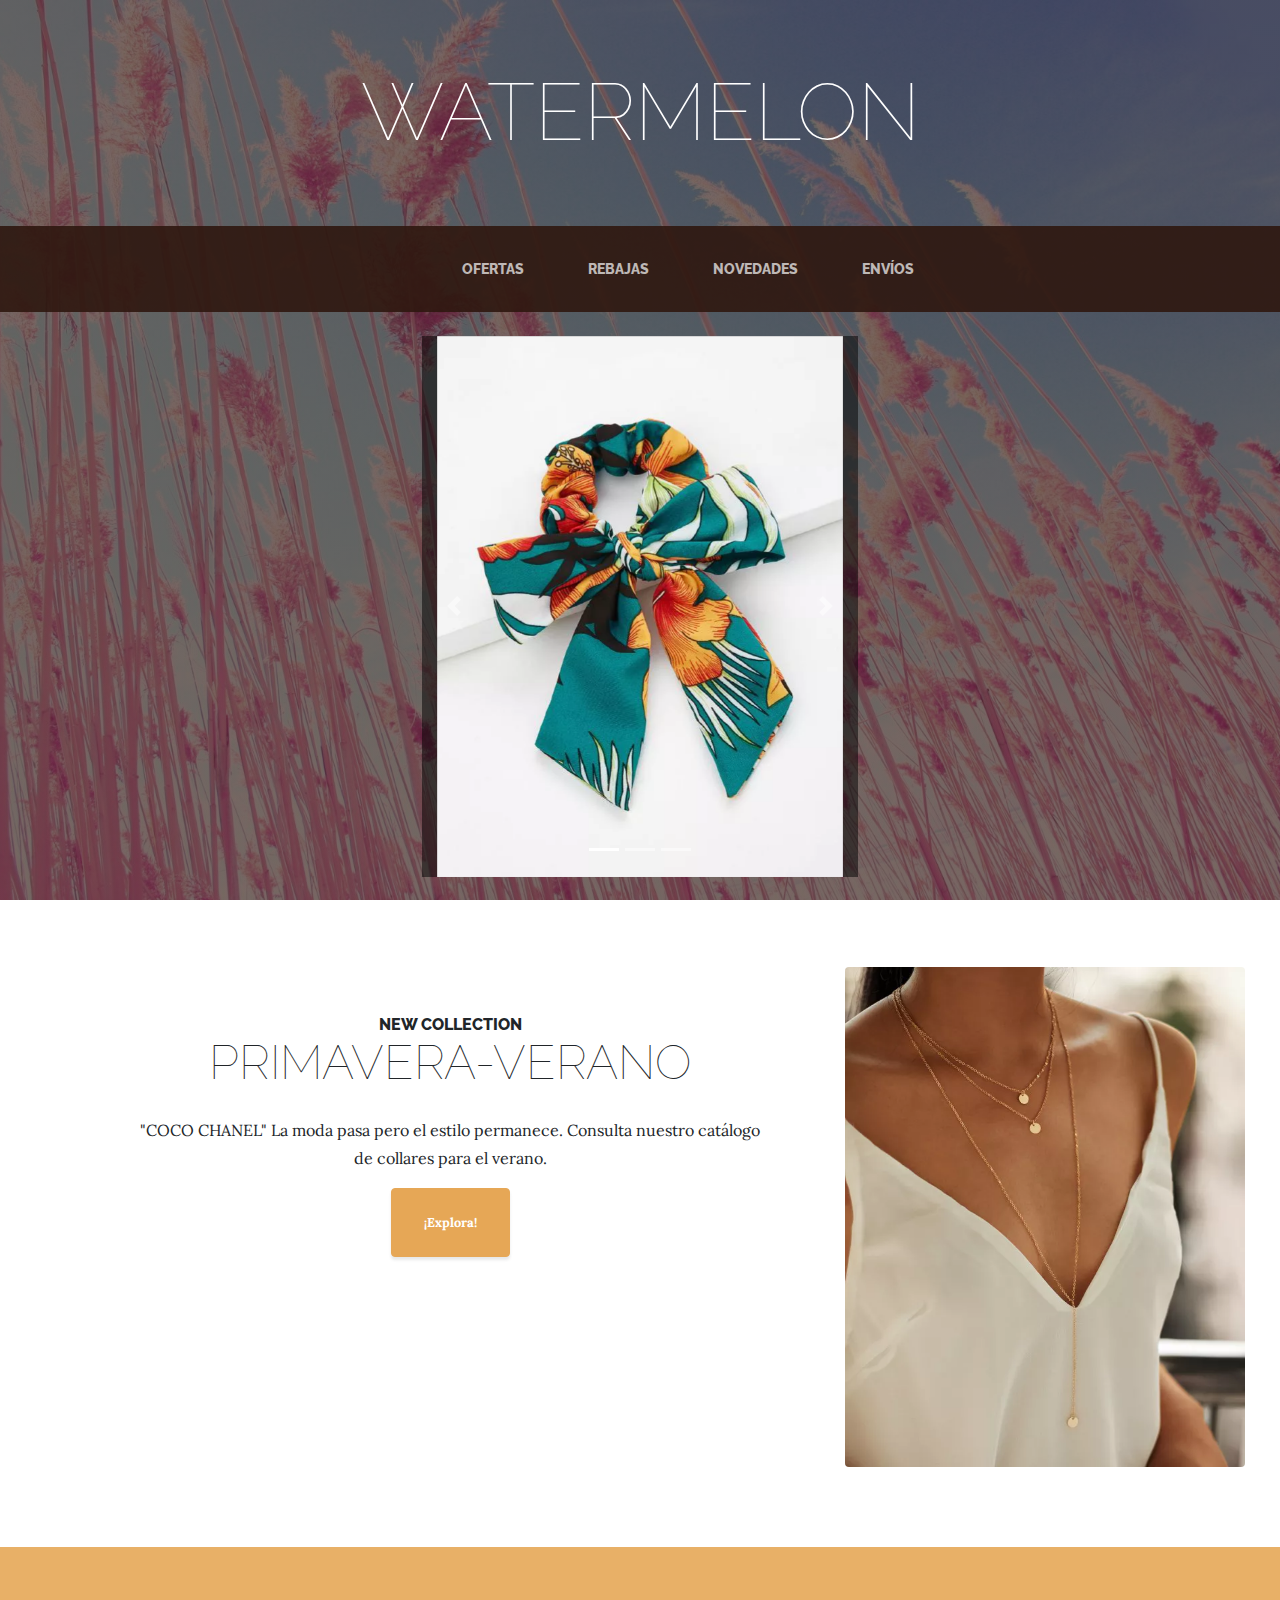
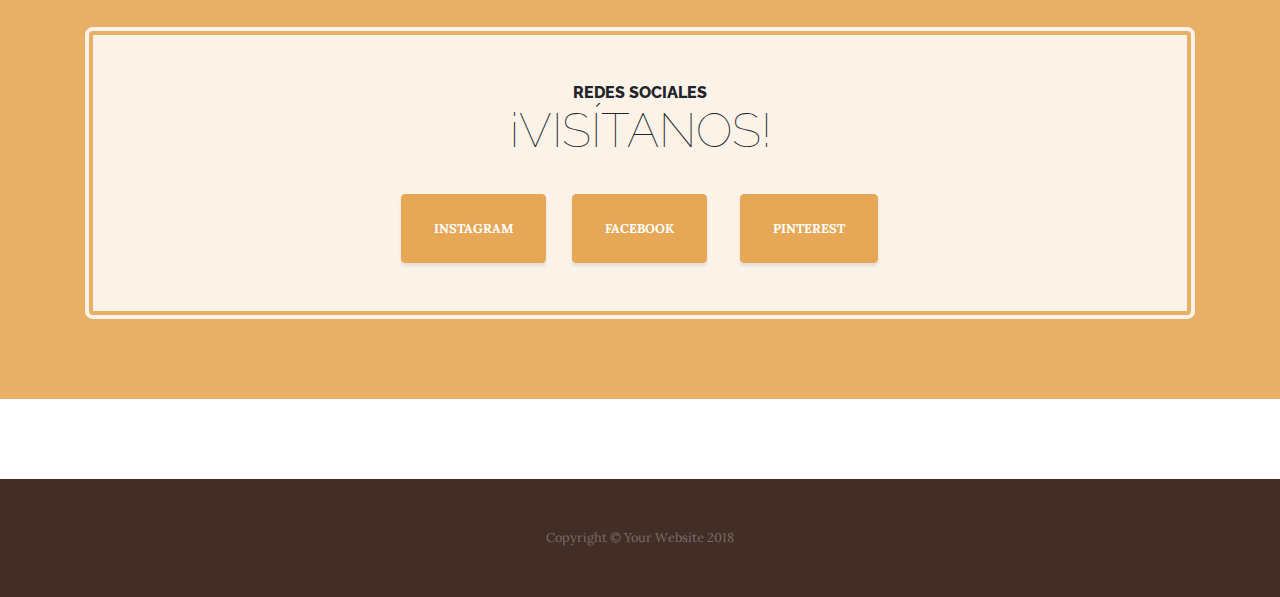
<file: index.html>
<!DOCTYPE html>
<html lang="en">

  <head>

    <meta charset="utf-8">
    <meta name="viewport" content="width=device-width, initial-scale=1, shrink-to-fit=no">
    <meta name="description" content="">
    <meta name="author" content="">

    <title>watermelon - Tienda de accesorios</title>

    <!-- Bootstrap core CSS -->
    <link href="vendor/bootstrap/css/bootstrap.min.css" rel="stylesheet">

    <!-- Custom fonts for this template -->
    <link href="https://fonts.googleapis.com/css?family=Raleway:100,100i,200,200i,300,300i,400,400i,500,500i,600,600i,700,700i,800,800i,900,900i" rel="stylesheet">
    <link href="https://fonts.googleapis.com/css?family=Lora:400,400i,700,700i" rel="stylesheet">

    <!-- Custom styles for this template -->
    <link href="css/business-casual.css" rel="stylesheet">
  </head>

  <body>



  <h1 class="site-heading text-center text-white d-none d-lg-block">

      <span class="site-heading-lower">WATERMELON</span>
    </h1>

    <!-- Navigation -->

    <nav class="navbar navbar-expand-lg navbar-dark py-lg-4" id="mainNav">
      <div class="container">
        <a class="navbar-brand text-uppercase text-expanded font-weight-bold d-lg-none" href="#">Start Bootstrap</a>
        <button class="navbar-toggler" type="button" data-toggle="collapse" data-target="#navbarResponsive" aria-controls="navbarResponsive" aria-expanded="false" aria-label="Toggle navigation">
          <span class="navbar-toggler-icon"></span>
        </button>
        <div class="collapse navbar-collapse" id="navbarResponsive">
          <ul class="navbar-nav mx-auto">
            <li class="nav-item active px-lg-4">

                <span class="sr-only">(current)</span>
              </a>
            </li>
            <li class="nav-item px-lg-4">

            </li>
            <li class="nav-item px-lg-4">
              <a class="nav-link text-uppercase text-expanded" href="products.html">Ofertas</a>
            </li>
            <li class="nav-item px-lg-4">
              <a class="nav-link text-uppercase text-expanded" href="about.html">Rebajas</a>
            </li>
            <li class="nav-item px-lg-4">
              <a class="nav-link text-uppercase text-expanded" href="store.html">Novedades</a>
            <li class="nav-item px-lg-4">
              <a class="nav-link text-uppercase text-expanded" href="store.html">Envíos</a>
          </ul>
        </div>
      </div>
    </nav>
    <br>
    <div class="row" style="background-color:transparent;">
    <div class="col-md-4">

    </div>
    <div id="carouselExampleIndicators" class="carousel transp slide col-md-4" data-ride="carousel">
      <ol class="carousel-indicators">
        <li data-target="#carouselExampleIndicators" data-slide-to="0" class="active"></li>
        <li data-target="#carouselExampleIndicators" data-slide-to="1"></li>
        <li data-target="#carouselExampleIndicators" data-slide-to="2"></li>
      </ol>
      <div class="carousel-inner">
        <div class="carousel-item active">
          <img class="d-block w-100" src="accesorios de pelo/coletero.webp" alt="First slide">
        </div>
        <div class="carousel-item">
          <img class="d-block w-100" src="anillos/anillo 3.webp" alt="Second slide">
        </div>
        <div class="carousel-item">
          <img class="d-block w-100" src="bolsos/bolso mimbre.webp" alt="Third slide">
        </div>
      </div>
      <a class="carousel-control-prev" href="#carouselExampleIndicators" role="button" data-slide="prev">
        <span class="carousel-control-prev-icon" aria-hidden="true"></span>
        <span class="sr-only">Previous</span>
      </a>
      <a class="carousel-control-next" href="#carouselExampleIndicators" role="button" data-slide="next">
        <span class="carousel-control-next-icon" aria-hidden="true"></span>
        <span class="sr-only">Next</span>
      </a>
    </div>

    <div class="col-md-4">

    </div>

  </div>
    <section class="page-section clearfix">
      <div class="container">
          <div class="row">
            <div class="col-md-8 col-xs-8">
              <div class="  bg-faded text-center  p-5 rounded">
                <h2 class="section-heading mb-4">
                  <span class="section-heading-upper">NEW COLLECTION</span>
                  <span class="section-heading-lower">Primavera-verano</span>
                </h2>
                <p class="mb-3">"COCO CHANEL" La moda pasa pero el estilo permanece. Consulta nuestro catálogo de collares para el verano.
                </p>
                <div class="intro-button mx-auto">
                  <a class="btn btn-primary btn-xl" href="http://es.shein.com">¡Explora!</a>
                </div>
              </div>
            </div>
            <div class="col-md-4 col-xs-4 ">
              <img class="  mb-3 mb-lg-0 rounded" height="500" width="400" src="colgantes/colgante.webp" alt="">
            </div>
        </div>
      </div>
    </section>


    <section class="page-section cta">
      <div class="container  text-center rounded">
        <div class="row cta-inner ">
          <div class="col-md-12 col-xs-12 ">
              <h2 class="section-heading mb-4">
                <span class="section-heading-upper">redes sociales</span>
                <span class="section-heading-lower">¡Visítanos!</span>
              </h2>
          </div>
          <div class="intro-button-left mx-auto row">
            <div class="col-md-4 col-xs-4 mx-auto">
              <a class="btn btn-primary btn-xl" href="https://www.instagram.com/shein_spain/">INSTAGRAM</a>
            </div>
            <div class="col-md-4 col-xs-4 mx-auto">
              <a class="btn btn-primary btn-xl" href="https://www.facebook.com/SheInSpain/">FACEBOOK</a>
            </div>
            <div class="col-md-4 col-xs-4 mx-auto">
              <a class="btn btn-primary btn-xl" href="https://www.pinterest.es/Official_SheIn/">PINTEREST</a>
            </div>
          </div>
        </div>
      </div>
    </section>

    <footer class="footer text-faded text-center py-5">
      <div class="container">
        <p class="m-0 small">Copyright &copy; Your Website 2018</p>
      </div>
    </footer>

    <!-- Bootstrap core JavaScript -->
    <script src="vendor/jquery/jquery.min.js"></script>
    <script src="vendor/bootstrap/js/bootstrap.bundle.min.js"></script>

  </body>

</html>
</file>
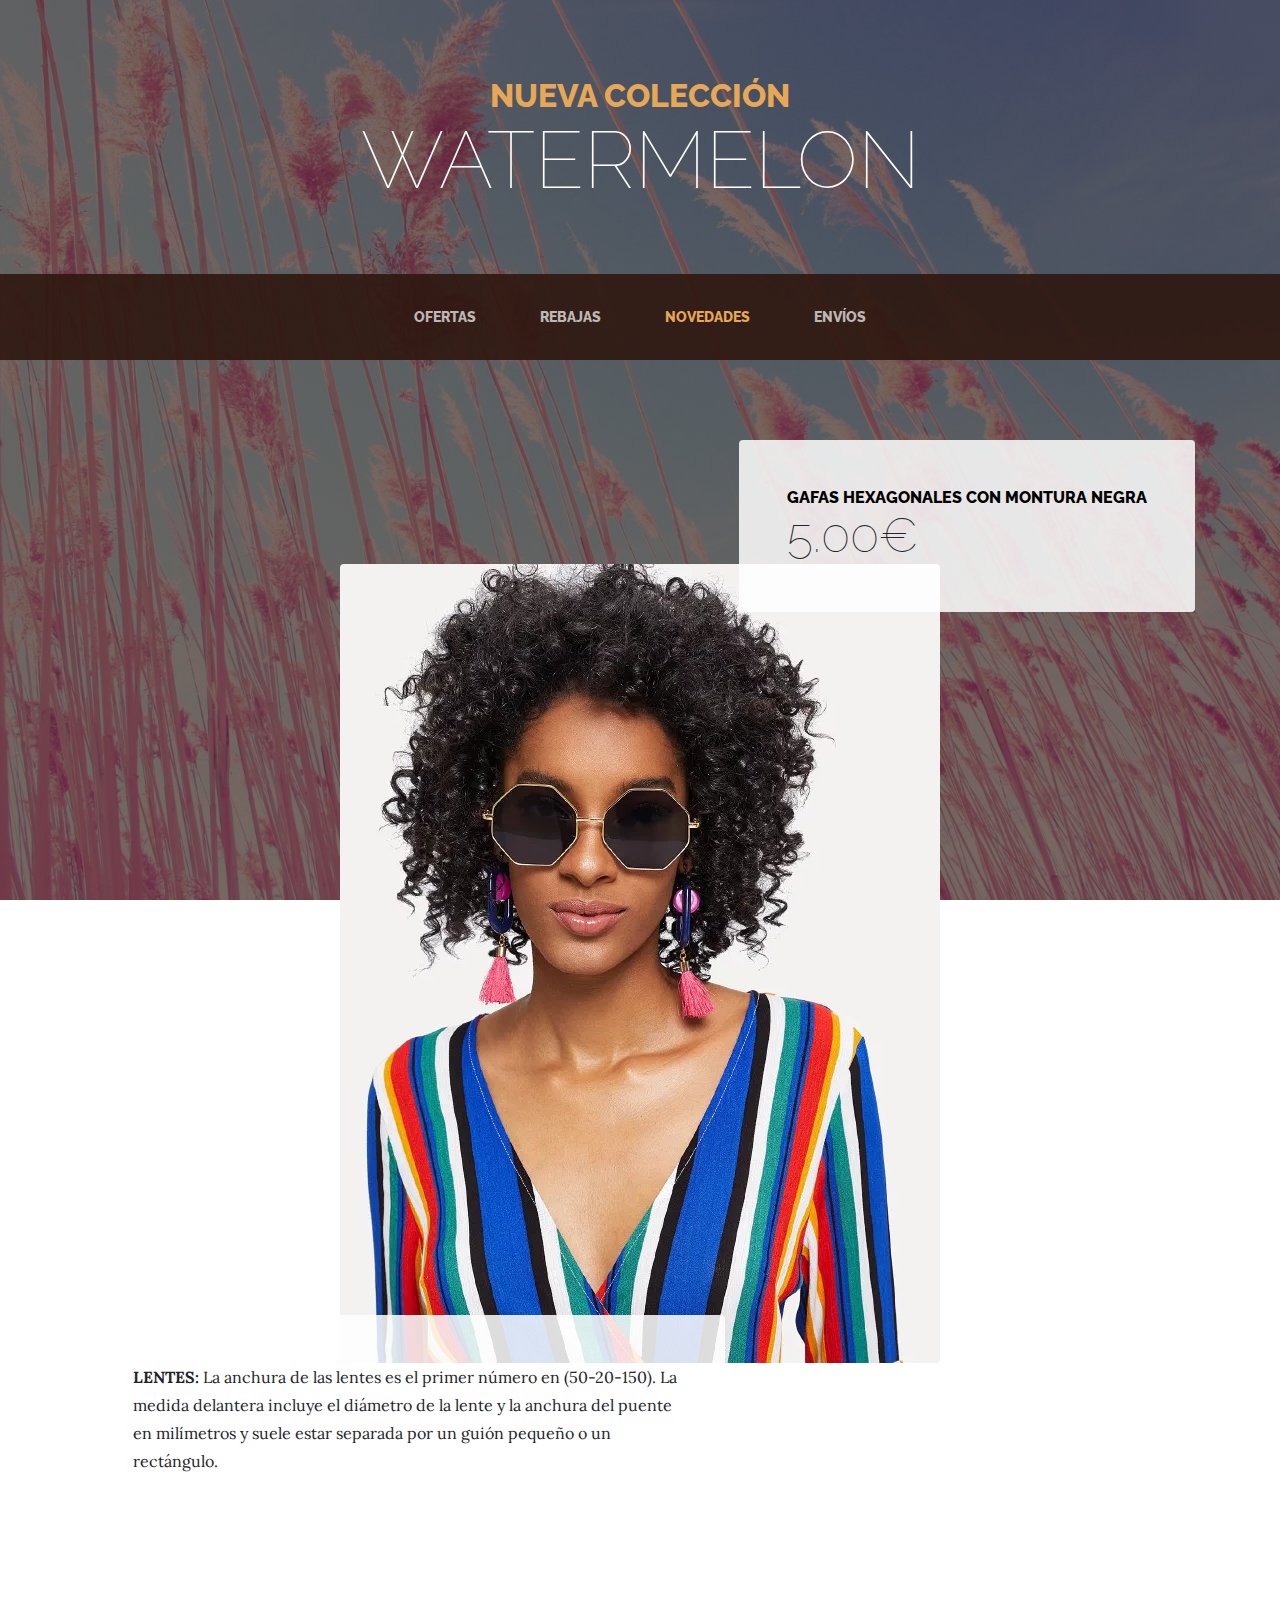
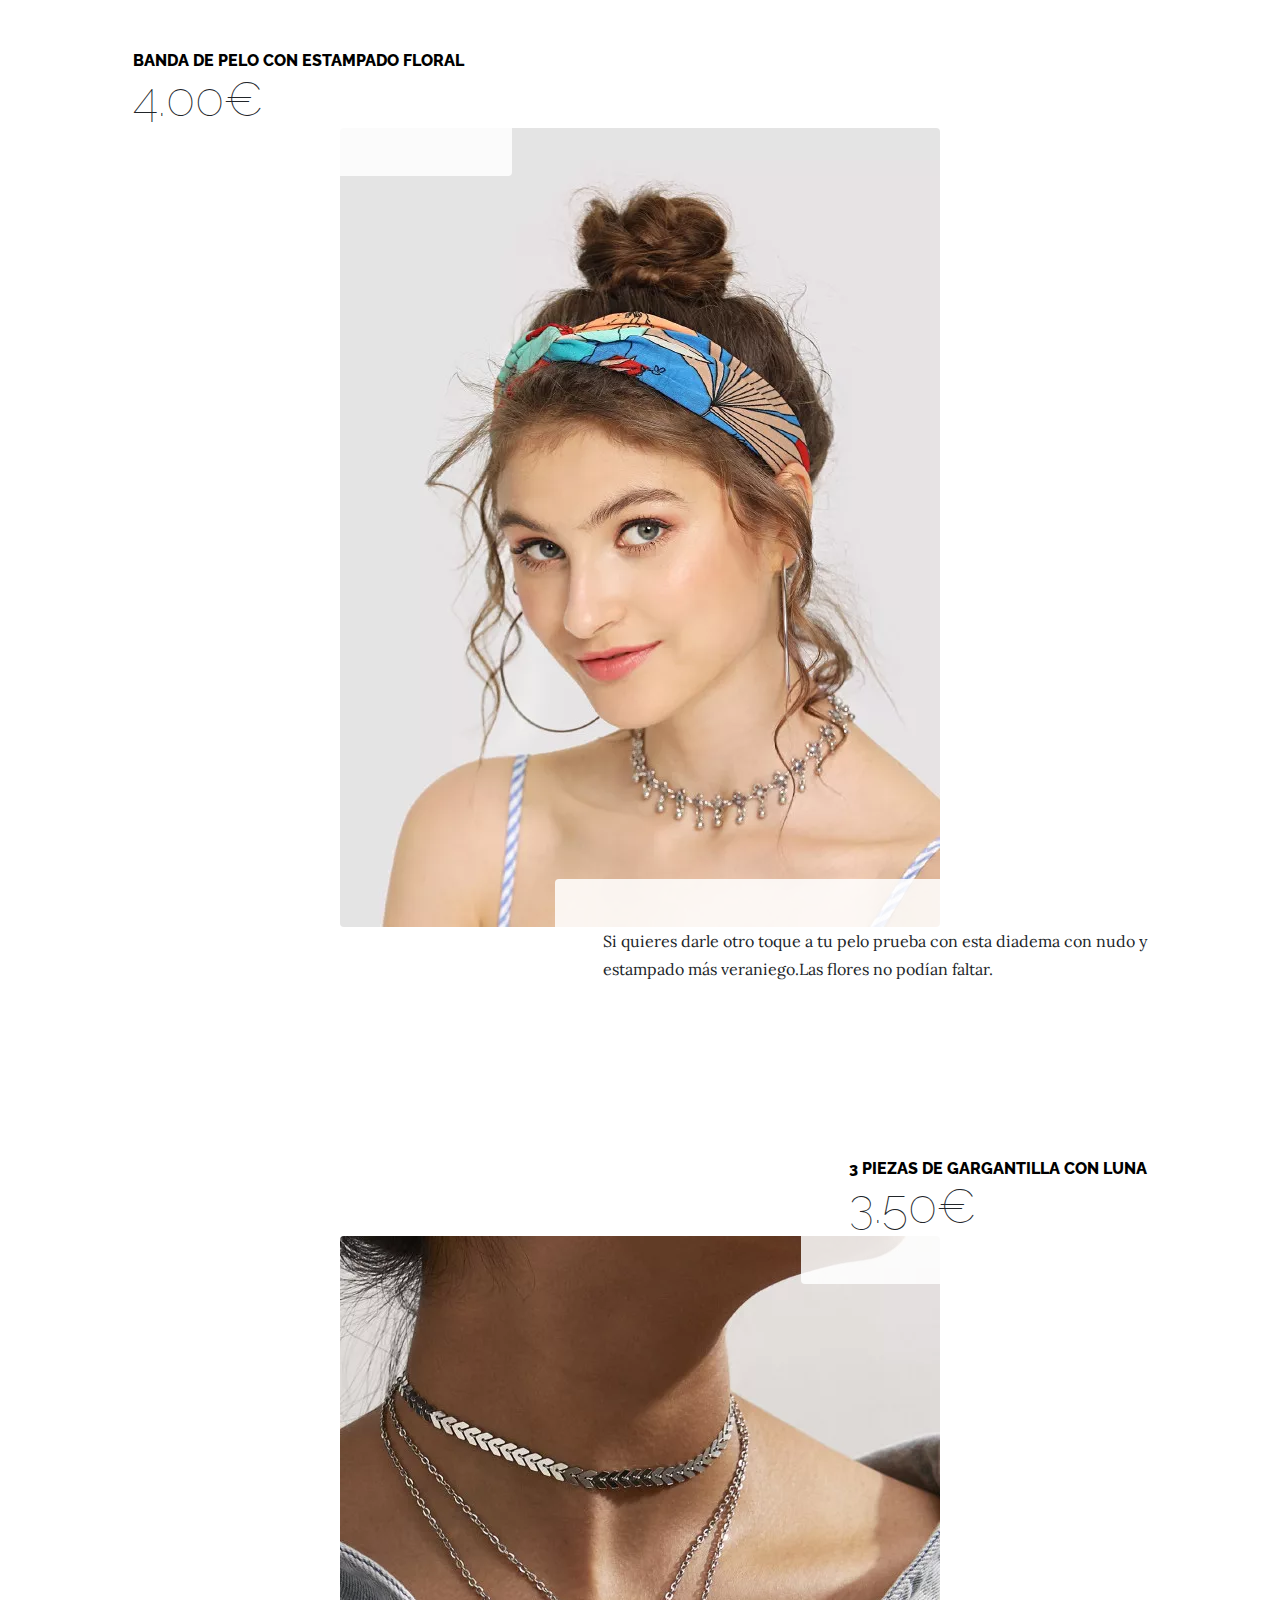
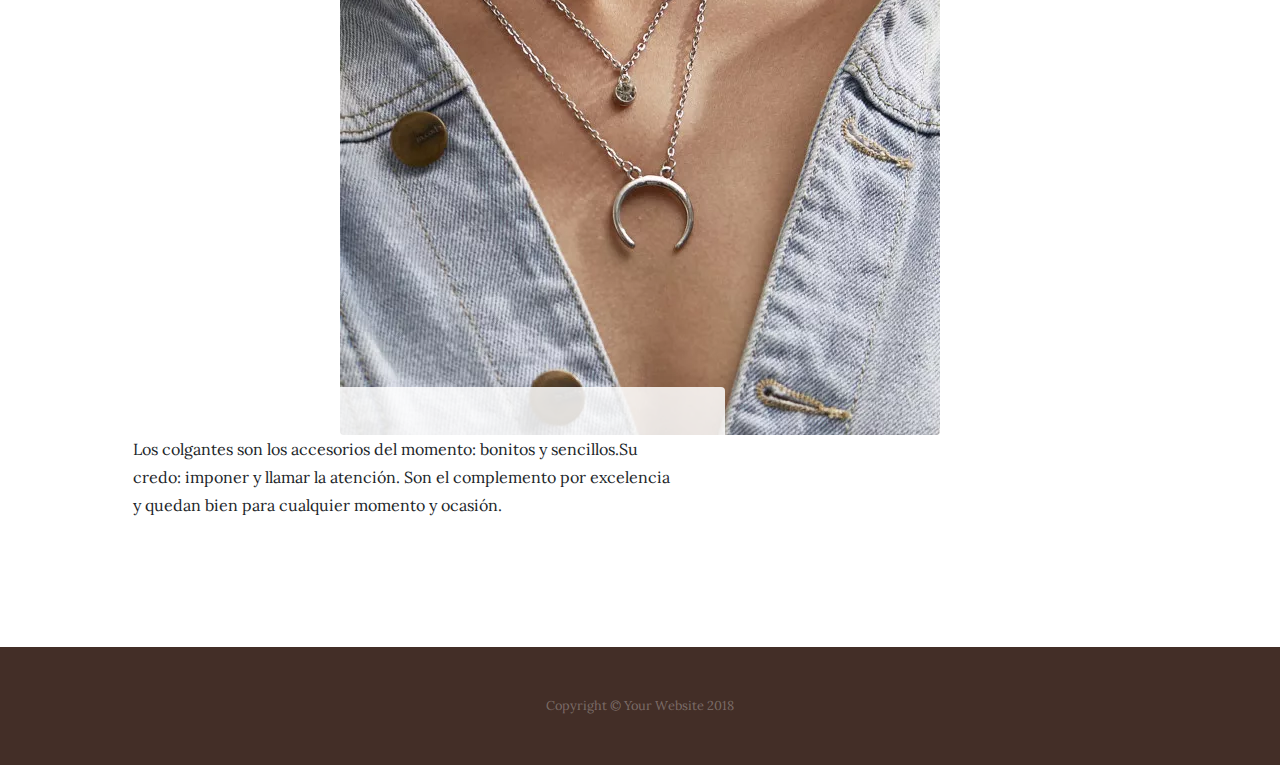
<file: products.html>
<!DOCTYPE html>
<html lang="en">

  <head>

    <meta charset="utf-8">
    <meta name="viewport" content="width=device-width, initial-scale=1, shrink-to-fit=no">
    <meta name="description" content="">
    <meta name="author" content="">

    <title>watermelon - Tienda de accesorios</title>

    <!-- Bootstrap core CSS -->
    <link href="vendor/bootstrap/css/bootstrap.min.css" rel="stylesheet">


    <!-- Custom fonts for this template -->
    <link href="https://fonts.googleapis.com/css?family=Raleway:100,100i,200,200i,300,300i,400,400i,500,500i,600,600i,700,700i,800,800i,900,900i" rel="stylesheet">
    <link href="https://fonts.googleapis.com/css?family=Lora:400,400i,700,700i" rel="stylesheet">

    <!-- Custom styles for this template -->
    <link href="css/business-casual.css" rel="stylesheet">

  </head>

  <body>

    <h1 class="site-heading text-center text-white d-none d-lg-block">
      <span class="site-heading-upper text-primary mb-3">Nueva Colección</span>
      <span class="site-heading-lower">WATERMELON</span>
    </h1>

    <!-- Navigation -->
    <nav class="navbar navbar-expand-lg navbar-dark py-lg-4" id="mainNav">
      <div class="container">
        <a class="navbar-brand text-uppercase text-expanded font-weight-bold d-lg-none" href="#">Start Bootstrap</a>
        <button class="navbar-toggler" type="button" data-toggle="collapse" data-target="#navbarResponsive" aria-controls="navbarResponsive" aria-expanded="false" aria-label="Toggle navigation">
          <span class="navbar-toggler-icon"></span>
        </button>
        <div class="collapse navbar-collapse" id="navbarResponsive">
          <ul class="navbar-nav mx-auto">
            <li class="nav-item px-lg-4">
              <a class="nav-link text-uppercase text-expanded" href="index.html">Ofertas
                <span class="sr-only">(current)</span>
              </a>
            </li>
            <li class="nav-item px-lg-4">
              <a class="nav-link text-uppercase text-expanded" href="about.html">Rebajas</a>
            </li>
            <li class="nav-item active px-lg-4">
              <a class="nav-link text-uppercase text-expanded" href="products.html">Novedades</a>
            </li>
            <li class="nav-item px-lg-4">
              <a class="nav-link text-uppercase text-expanded" href="store.html">Envíos</a>
            </li>
          </ul>
        </div>
      </div>
    </nav>

    <section class="page-section">
      <div class="container">
        <div class="product-item">
          <div class="product-item-title d-flex">
            <div class="bg-faded p-5 d-flex ml-auto rounded">
              <h2 class="section-heading mb-0">
                <span class="section-heading-upper"><a href="http://es.shein.com" style="color:black;">Gafas hexagonales con montura negra</a></span>
                <span class="section-heading-lower">5.00€</span>
              </h2>
            </div>
          </div>
          <img class="product-item-img mx-auto d-flex rounded img-fluid mb-3 mb-lg-0" src="gafas/gafas.webp" alt="modelo con gafas negras hexagonales">
          <div class="product-item-description d-flex mr-auto">
            <div class="bg-faded p-5 rounded">
              <p class="mb-0"><strong>LENTES:</strong>

La anchura de las lentes es el primer número en (50-20-150).
La medida delantera incluye el diámetro de la lente y la anchura del puente en milímetros y suele estar separada por un guión pequeño o un rectángulo.
 </p>
            </div>
          </div>
        </div>
      </div>
    </section>

    <section class="page-section">
      <div class="container">
        <div class="product-item">
          <div class="product-item-title d-flex">
            <div class="bg-faded p-5 d-flex mr-auto rounded">
              <h2 class="section-heading mb-0">
                <span class="section-heading-upper"><a href="http://es.shein.com" style="color:black;">Banda de pelo con estampado floral</a></span>
                <span class="section-heading-lower">4.00€</span>
              </h2>
            </div>
          </div>
          <img class="product-item-img mx-auto d-flex rounded img-fluid mb-3 mb-lg-0" src="accesorios de pelo/diadema 2.webp" alt="cinta de pelo">
          <div class="product-item-description d-flex ml-auto">
            <div class="bg-faded p-5 rounded">
              <p class="mb-0"> Si quieres darle otro toque a tu pelo prueba con esta diadema con nudo y estampado más veraniego.Las flores no podían faltar.</p>
            </div>
          </div>
        </div>
      </div>
    </section>

    <section class="page-section">
      <div class="container">
        <div class="product-item">
          <div class="product-item-title d-flex">
            <div class="bg-faded p-5 d-flex ml-auto rounded">
              <h2 class="section-heading mb-0">
                <span class="section-heading-upper"><a href="http://es.shein.com" style="color:black";>3 piezas de gargantilla con luna</a></span>
                <span class="section-heading-lower">3.50€</span>
              </h2>
            </div>
          </div>
          <img class="product-item-img mx-auto d-flex rounded img-fluid mb-3 mb-lg-0" src="colgantes/colgantes 4.webp" alt="collares">
          <div class="product-item-description d-flex mr-auto">
            <div class="bg-faded p-5 rounded">
              <p class="mb-0">Los colgantes son los accesorios del momento: bonitos y sencillos.Su credo: imponer y llamar la atención. Son el complemento por excelencia y quedan bien para cualquier momento y ocasión.</p>
            </div>
          </div>
        </div>
      </div>
    </section>

    <footer class="footer text-faded text-center py-5">
      <div class="container">
        <p class="m-0 small">Copyright &copy; Your Website 2018</p>
      </div>
    </footer>

    <!-- Bootstrap core JavaScript -->
    <script src="vendor/jquery/jquery.min.js"></script>
    <script src="vendor/bootstrap/js/bootstrap.bundle.min.js"></script>

  </body>

</html>
</file>
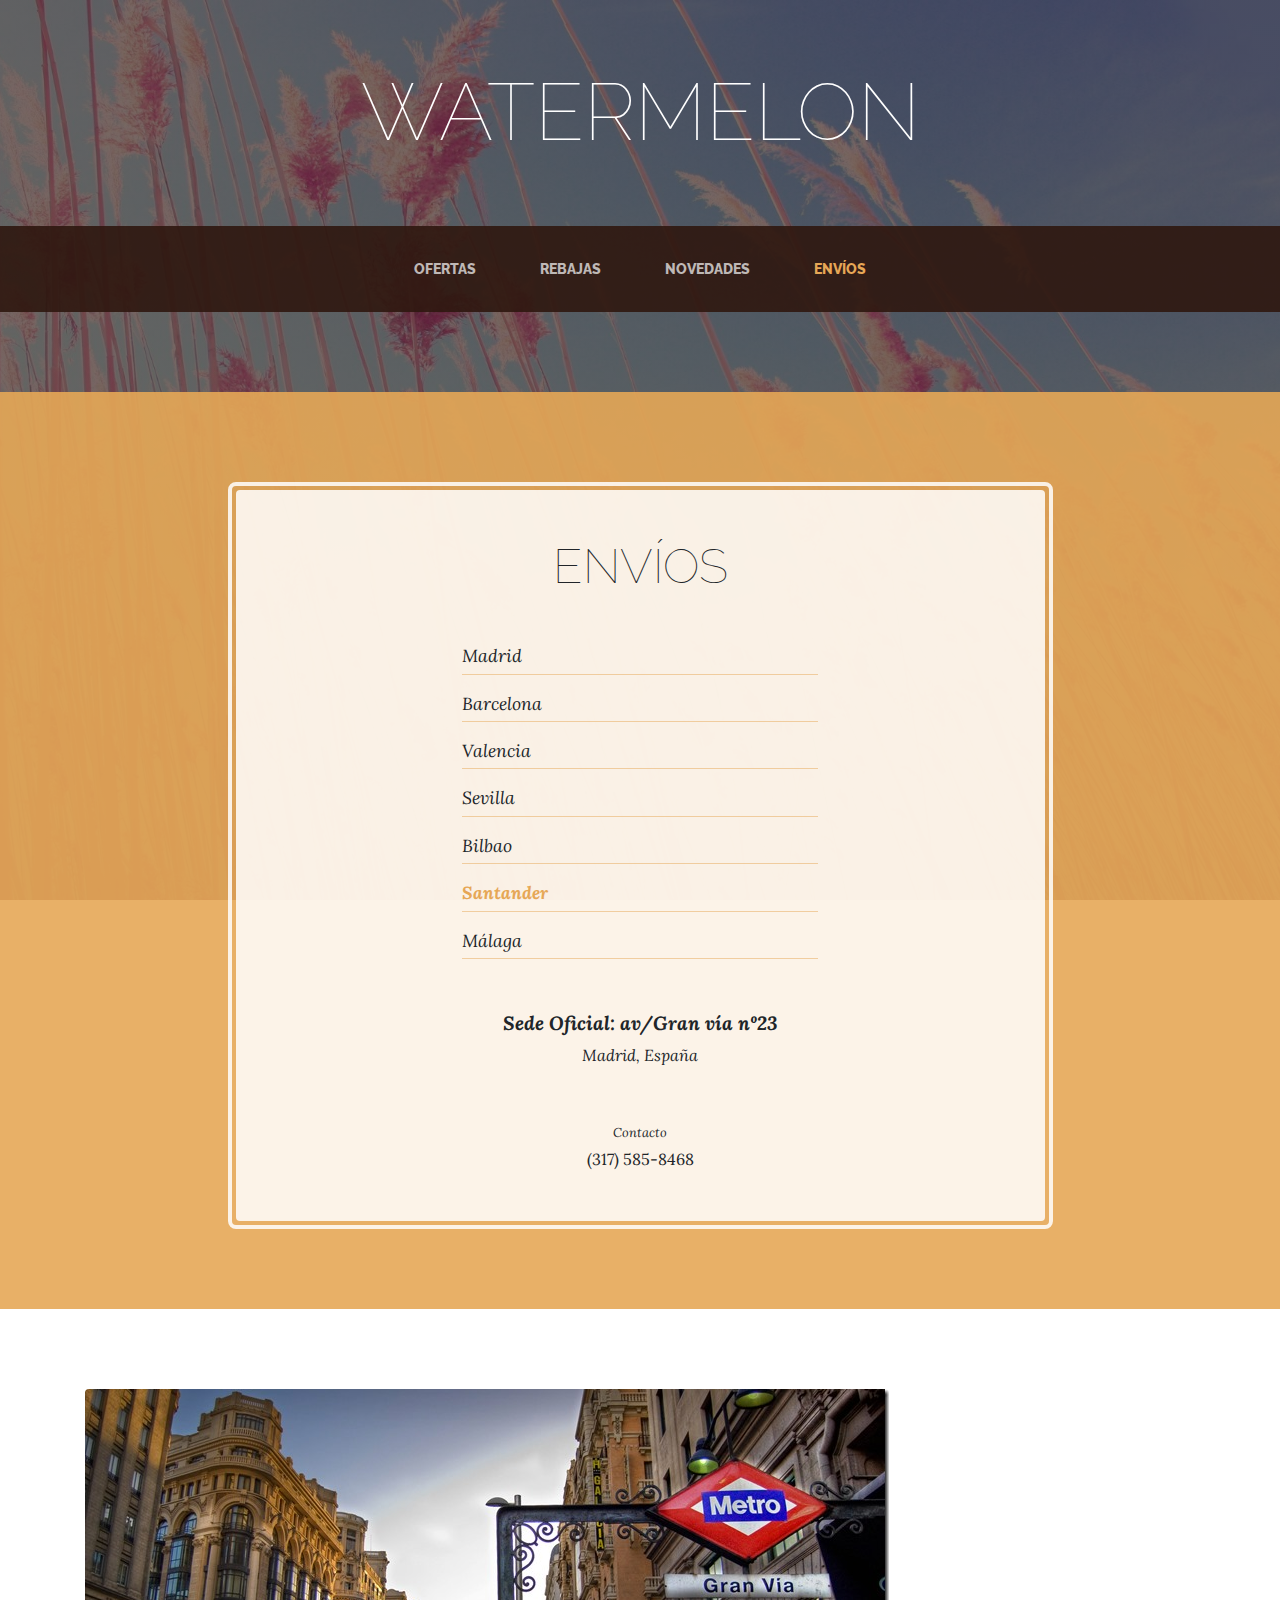
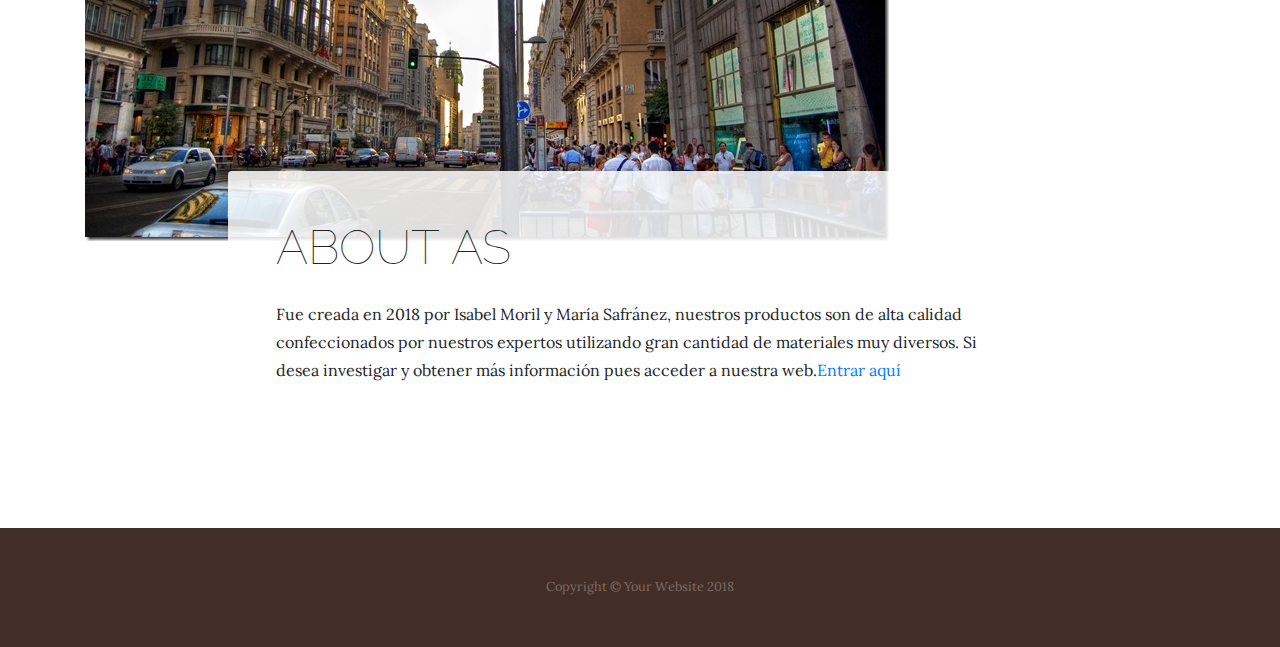
<file: store.html>
<!DOCTYPE html>
<html lang="en">

  <head>

    <meta charset="utf-8">
    <meta name="viewport" content="width=device-width, initial-scale=1, shrink-to-fit=no">
    <meta name="description" content="">
    <meta name="author" content="">

    <title>watermelon - Tienda de accesorios</title>

    <!-- Bootstrap core CSS -->
    <link href="vendor/bootstrap/css/bootstrap.min.css" rel="stylesheet">

    <!-- Custom fonts for this template -->
    <link href="https://fonts.googleapis.com/css?family=Raleway:100,100i,200,200i,300,300i,400,400i,500,500i,600,600i,700,700i,800,800i,900,900i" rel="stylesheet">
    <link href="https://fonts.googleapis.com/css?family=Lora:400,400i,700,700i" rel="stylesheet">

    <!-- Custom styles for this template -->
    <link href="css/business-casual.css" rel="stylesheet">

  </head>

  <body>

    <h1 class="site-heading text-center text-white d-none d-lg-block">

      <span class="site-heading-lower">WATERMELON</span>
    </h1>

    <!-- Navigation -->
    <nav class="navbar navbar-expand-lg navbar-dark py-lg-4" id="mainNav">
      <div class="container">
        <a class="navbar-brand text-uppercase text-expanded font-weight-bold d-lg-none" href="#">Start Bootstrap</a>
        <button class="navbar-toggler" type="button" data-toggle="collapse" data-target="#navbarResponsive" aria-controls="navbarResponsive" aria-expanded="false" aria-label="Toggle navigation">
          <span class="navbar-toggler-icon"></span>
        </button>
        <div class="collapse navbar-collapse" id="navbarResponsive">
          <ul class="navbar-nav mx-auto">
            <li class="nav-item px-lg-4">
              <a class="nav-link text-uppercase text-expanded" href="index.html">Ofertas
                <span class="sr-only">(current)</span>
              </a>
            </li>
            <li class="nav-item px-lg-4">
              <a class="nav-link text-uppercase text-expanded" href="about.html">Rebajas</a>
            </li>
            <li class="nav-item px-lg-4">
              <a class="nav-link text-uppercase text-expanded" href="products.html">Novedades</a>
            </li>
            <li class="nav-item active px-lg-4">
              <a class="nav-link text-uppercase text-expanded" href="store.html">Envíos</a>
            </li>
          </ul>
        </div>
      </div>
    </nav>

    <section class="page-section cta">
      <div class="container">
        <div class="row">
          <div class="col-xl-9 mx-auto">
            <div class="cta-inner text-center rounded">
              <h2 class="section-heading mb-5">

                <span class="section-heading-lower">Envíos</span>
              </h2>
              <ul class="list-unstyled list-hours mb-5 text-left mx-auto">
                <li class="list-unstyled-item list-hours-item d-flex">
                  Madrid

                </li>
                <li class="list-unstyled-item list-hours-item d-flex">
                  Barcelona

                </li>
                <li class="list-unstyled-item list-hours-item d-flex">
                  Valencia

                </li>
                <li class="list-unstyled-item list-hours-item d-flex">
                  Sevilla

                </li>
                <li class="list-unstyled-item list-hours-item d-flex">
                  Bilbao

                </li>
                <li class="list-unstyled-item list-hours-item d-flex">
                  Santander

                </li>
                <li class="list-unstyled-item list-hours-item d-flex">
                  Málaga

                </li>
              </ul>
              <p class="address mb-5">
                <em>
                  <strong>Sede Oficial: av/Gran vía nº23</strong>
                  <br>
                Madrid, España
                </em>
              </p>
              <p class="mb-0">
                <small>
                  <em>Contacto</em>
                </small>
                <br>
                (317) 585-8468
              </p>
            </div>
          </div>
        </div>
      </div>
    </section>

    <section class="page-section about-heading">
      <div class="container">
        <img class="img-fluid rounded about-heading-img mb-3 mb-lg-0" src="fondos/gran-via-madrid.jpg" alt="gran via Madrid">
        <div class="about-heading-content">
          <div class="row">
            <div class="col-xl-9 col-lg-10 mx-auto">
              <div class="bg-faded rounded p-5">
                <h2 class="section-heading mb-4">

                  <span class="section-heading-lower">About As</span>
                </h2>
                <p>Fue creada en 2018 por Isabel Moril y María Safránez, nuestros productos son de alta calidad confeccionados por nuestros expertos utilizando gran cantidad de materiales muy diversos. Si desea investigar y obtener más información pues acceder a nuestra web.<a href="http://es.shein.com">Entrar aquí</a></p>
              

              </div>
            </div>
          </div>
        </div>
      </div>
    </section>

    <footer class="footer text-faded text-center py-5">
      <div class="container">
        <p class="m-0 small">Copyright &copy; Your Website 2018</p>
      </div>
    </footer>

    <!-- Bootstrap core JavaScript -->
    <script src="vendor/jquery/jquery.min.js"></script>
    <script src="vendor/bootstrap/js/bootstrap.bundle.min.js"></script>

  </body>

  <!-- Script to highlight the active date in the hours list -->
  <script>
    $('.list-hours li').eq(new Date().getDay()).addClass('today');
  </script>

</html>
</file>
<file: css/business-casual.css>
/*!
 * Start Bootstrap - Business Casual v4.1.1 (https://startbootstrap.com/template-overviews/business-casual)
 * Copyright 2013-2018 Start Bootstrap
 * Licensed under MIT (https://github.com/BlackrockDigital/startbootstrap-business-casual/blob/master/LICENSE)
 */
body {
  font-family: 'Lora';
  background: linear-gradient(rgba(47, 23, 15, 0.65), rgba(47, 23, 15, 0.65)), url("../fondos/395177.jpg");
  background-attachment: fixed;
  background-position: center;
  background-size: cover;
}

h1{
  color: pink;
}
h2,
h3,
h4,
h5,
h6 {
  font-family: 'Raleway';
}

.transp{
background:rgba(0,0,0,0.5);}

p {
  line-height: 1.75;
}

.text-faded {
  color: rgba(255, 255, 255, 0.3);
}

.site-heading {
  margin-top: 5rem;
  margin-bottom: 5rem;
  text-transform: uppercase;
  line-height: 1;
  font-family: 'Raleway';
}

.site-heading .site-heading-upper {
  display: block;
  font-size: 2rem;
  font-weight: 800;
}

.site-heading .site-heading-lower {
  font-size: 5rem;
  font-weight: 100;
  line-height: 4rem;
}

.page-section {
  margin-top: 5rem;
  margin-bottom: 5rem;
}

.section-heading {
  text-transform: uppercase;
}

.section-heading .section-heading-upper {
  display: block;
  font-size: 1rem;
  font-weight: 800;
}

.section-heading .section-heading-lower {
  display: block;
  font-size: 3rem;
  font-weight: 100;
}

.bg-faded {
  background-color: rgba(255, 255, 255, 0.85);
}

#mainNav {
  background-color: rgba(47, 23, 15, 0.9);
  font-family: 'Raleway';
}

#mainNav .navbar-brand {
  color: #e6a756;
}

#mainNav .navbar-nav .nav-item .nav-link {
  color: rgba(255, 255, 255, 0.7);
  font-weight: 800;
}

#mainNav .navbar-nav .nav-item.active .nav-link {
  color: #e6a756;
}

@media (min-width: 992px) {
  #mainNav .navbar-nav .nav-item .nav-link {
    font-size: 0.9rem;
  }
  #mainNav .navbar-nav .nav-item .nav-link:hover {
    color: rgba(255, 255, 255, 0.4);
  }
  #mainNav .navbar-nav .nav-item.active .nav-link:hover {
    color: #e6a756;
  }
}

.btn-xl {
  font-weight: 700;
  font-size: 0.8rem;
  padding-top: 1.5rem;
  padding-bottom: 1.5rem;
  padding-left: 2rem;
  padding-right: 2rem;
}

.intro {
  position: relative;
}

@media (min-width: 992px) {
  .intro .intro-img {
    width: 75%;
    float: right;
  }
  .intro .intro-text {
    left: 0;
    width: 60%;
    margin-top: 3rem;
    position: absolute;
  }
  .intro .intro-text .intro-button {
    width: 100%;
    left: 0;
    position: absolute;
    bottom: -2rem;
  }
}

@media (min-width: 1200px) {
  .intro .intro-text {
    width: 45%;
  }
}

.cta {
  padding-top: 5rem;
  padding-bottom: 5rem;
  background-color: rgba(230, 167, 86, 0.9);
}

.cta .cta-inner {
  position: relative;
  padding: 3rem;
  margin: 0.5rem;
  background-color: rgba(255, 255, 255, 0.85);
}

.cta .cta-inner:before {
  border-radius: 0.5rem;
  content: '';
  position: absolute;
  top: -0.5rem;
  bottom: -0.5rem;
  left: -0.5rem;
  right: -0.5rem;
  border: 0.25rem solid rgba(255, 255, 255, 0.85);
}

@media (min-width: 992px) {
  .about-heading .about-heading-img {
    position: relative;
    z-index: 0;
  }
  .about-heading .about-heading-content {
    margin-top: -5rem;
    position: relative;
    z-index: 1;
  }
}

@media (min-width: 992px) {
  .product-item .product-item-title {
    position: relative;
    z-index: 1;
    margin-bottom: -3rem;
  }
  .product-item .product-item-img {
    position: relative;
    z-index: 0;
    max-width: 60vw;
  }
  .product-item .product-item-description {
    position: relative;
    z-index: 1;
    margin-top: -3rem;
    max-width: 50vw;
  }
}

.list-hours {
  font-size: 0.9rem;
}

.list-hours .list-hours-item {
  border-bottom: 1px solid rgba(230, 167, 86, 0.5);
  padding-bottom: .25rem;
  margin-bottom: 1rem;
  font-style: italic;
}

.list-hours .list-hours-item.today {
  font-weight: bold;
  color: #e6a756;
}

@media (min-width: 992px) {
  .list-hours {
    width: 50%;
    font-size: 1.1rem;
  }
}

.address strong {
  font-size: 1.2rem;
}

.footer {
  background-color: rgba(47, 23, 15, 0.9);
}

.text-primary {
  color: #e6a756 !important;
}

.bg-primary {
  background-color: #e6a756 !important;
}

.btn {
  box-shadow: 0px 3px 3px 0px rgba(33, 37, 41, 0.1);
}

.btn-primary {
  background-color: #e6a756;
  border-color: #e6a756;
}

.btn-primary:hover, .btn-primary:focus, .btn-primary:active {
  background-color: #df902a;
  border-color: #df902a;
}

.font-weight-light {
  font-weight: 100 !important;
}

div .row{
  padding-top: 10px;

}
</file>
